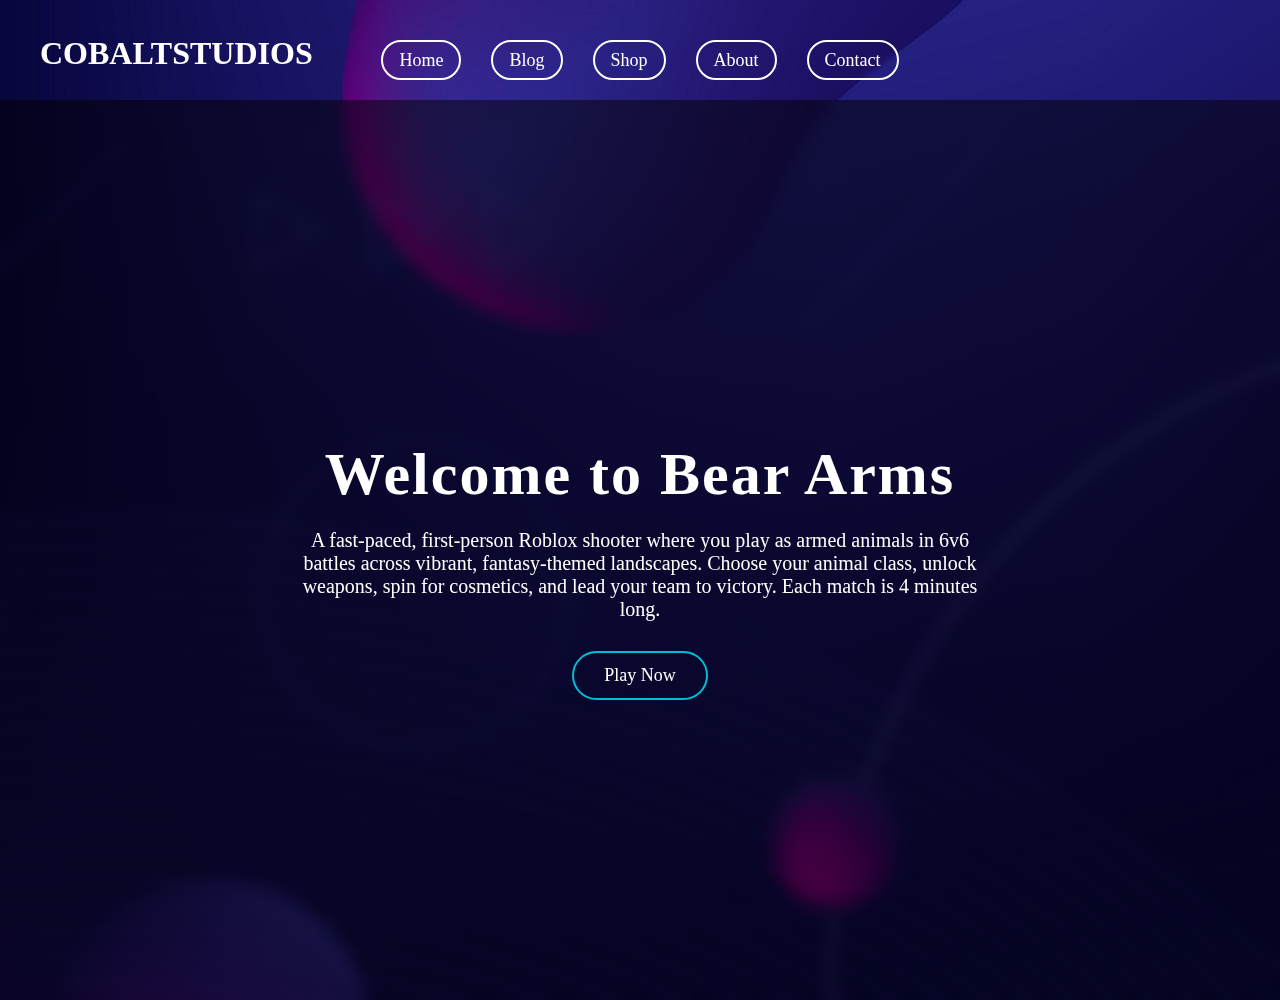
<file: index.html>
<!DOCTYPE html>
<html lang="en">
<head>
  <meta charset="UTF-8">
  <meta name="viewport" content="width=device-width, initial-scale=1.0">
  <link rel="stylesheet" href="css/index.css">
  <title>COBALTSTUDIOS</title>
</head>
<body>
  <div class="header">
    <nav>
      <div class="logo">
        <h1>COBALTSTUDIOS</h1>
      </div>
      <ul>
         <li><a href="index.html">Home</a></li>
        <li><a href="blog.html">Blog</a></li>
        <li><a href="shop.html">Shop</a></li>
        <li><a href="about.html">About</a></li>
        <li><a href="contact.html">Contact</a></li>
      </ul>
    </nav>
  </div>
<section class="hero">
  <div class="hero-content">
    <h1>Welcome to  Bear Arms</h1>
    <p>A fast-paced, first-person Roblox shooter where you play as armed animals in 6v6 battles across
       vibrant, fantasy-themed landscapes. Choose your animal class, unlock weapons,
        spin for cosmetics, and lead your team to victory. Each match is 4 minutes long.</p>
    <a href="index.html" class="hero-btn">Play Now</a>
  </div>
</section>
  
</body>
</html>
</file>
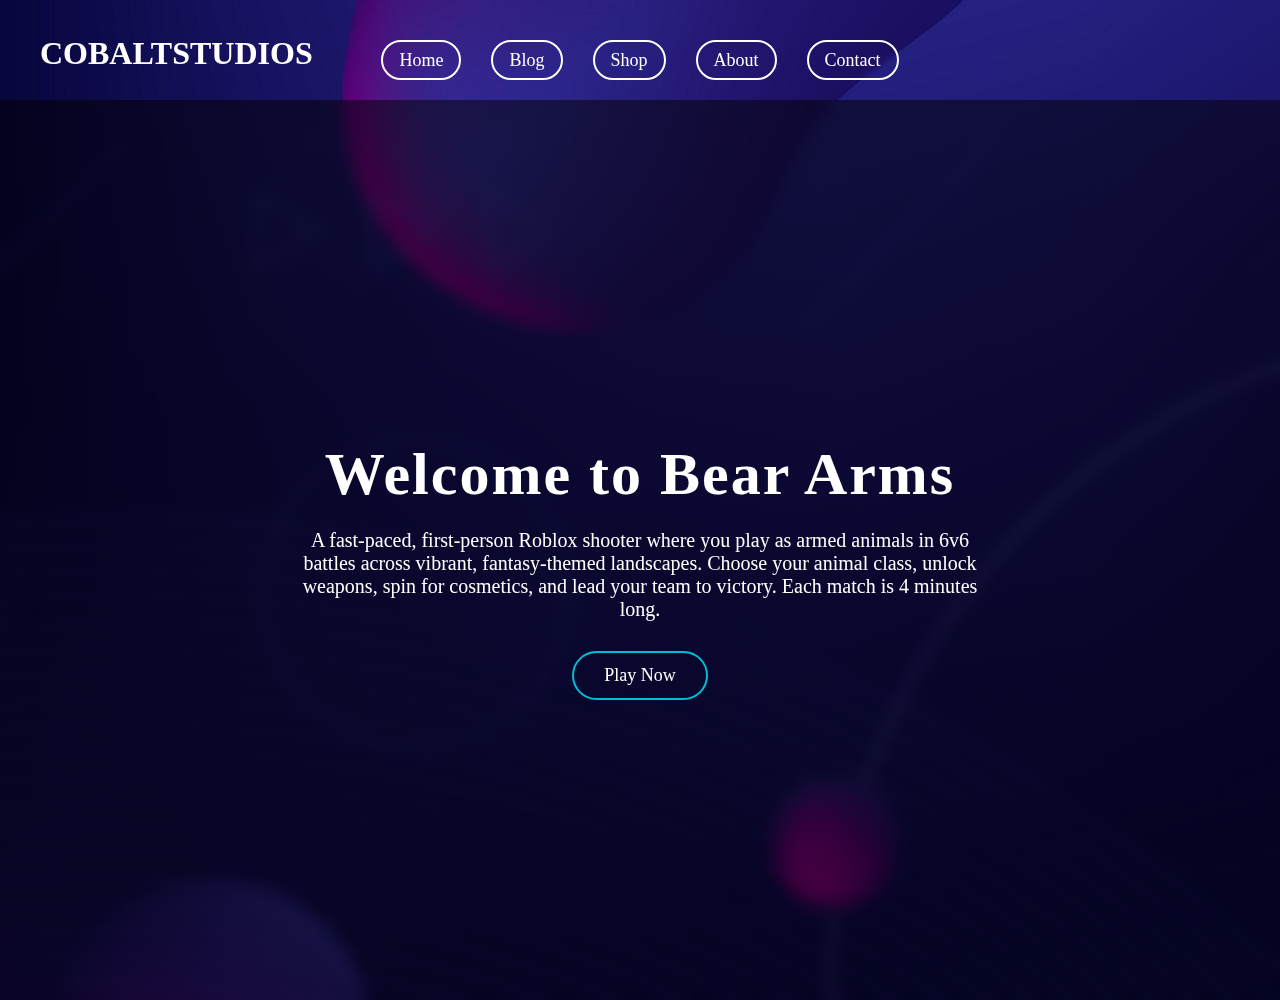
<file: html/index.html>
<!DOCTYPE html>
<html lang="en">
<head>
  <meta charset="UTF-8">
  <meta name="viewport" content="width=device-width, initial-scale=1.0">
  <link rel="stylesheet" href="../css/index.css">
  <title>COBALTSTUDIOS</title>
</head>
<body>
  <div class="header">
    <nav>
      <div class="logo">
        <h1>COBALTSTUDIOS</h1>
      </div>
      <ul>
         <li><a href="index.html">Home</a></li>
        <li><a href="blog.html">Blog</a></li>
        <li><a href="shop.html">Shop</a></li>
        <li><a href="about.html">About</a></li>
        <li><a href="contact.html">Contact</a></li>
      </ul>
    </nav>
  </div>
<section class="hero">
  <div class="hero-content">
    <h1>Welcome to  Bear Arms</h1>
    <p>A fast-paced, first-person Roblox shooter where you play as armed animals in 6v6 battles across
       vibrant, fantasy-themed landscapes. Choose your animal class, unlock weapons,
        spin for cosmetics, and lead your team to victory. Each match is 4 minutes long.</p>
    <a href="shop.html" class="hero-btn">Play Now</a>
  </div>
</section>
  
</body>
</html>
</file>
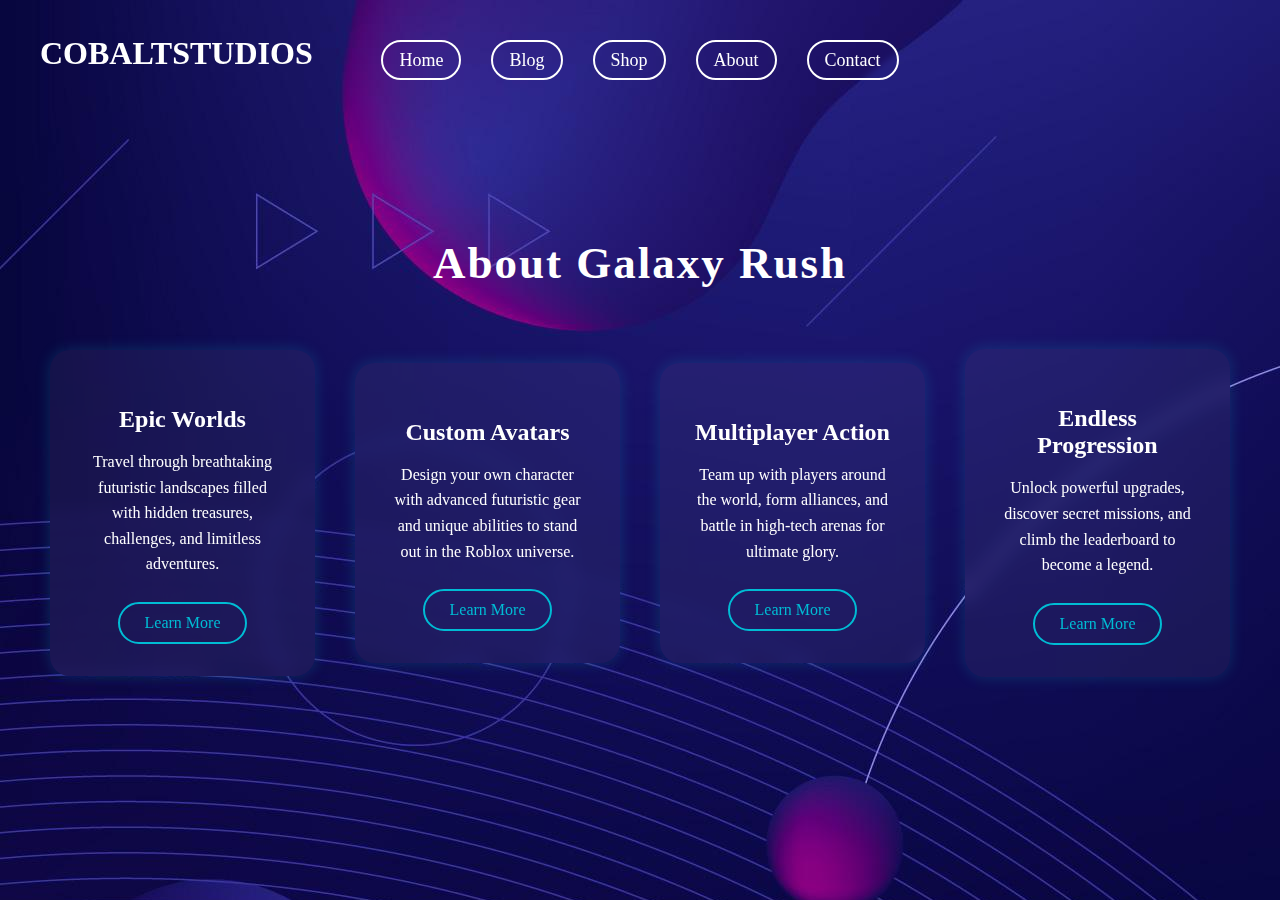
<file: about.html>
<!DOCTYPE html>
<html lang="en">
<head>
  <meta charset="UTF-8">
  <meta name="viewport" content="width=device-width, initial-scale=1.0">
  <link rel="stylesheet" href="css/about.css">
  <title>About</title>
</head>
<body>
  <div class="header">
    <nav>
      <div class="logo">
        <h1>COBALTSTUDIOS</h1>
      </div>
      <ul>
        <li><a href="index.html">Home</a></li>
        <li><a href="blog.html">Blog</a></li>
        <li><a href="shop.html">Shop</a></li>
        <li><a href="about.html">About</a></li>
        <li><a href="contact.html">Contact</a></li>
      </ul>
    </nav>
  </div>
    <section class="about-section">
  <h2>About Galaxy Rush</h2>
  <div class="about-cards">
    <div class="card">
      <h3>Epic Worlds</h3>
      <p>Travel through breathtaking futuristic landscapes filled with hidden treasures, challenges, and limitless adventures.</p>
      <a href="worlds.html" class="learn-btn">Learn More</a>
    </div>
    <div class="card">
      <h3>Custom Avatars</h3>
      <p>Design your own character with advanced futuristic gear and unique abilities to stand out in the Roblox universe.</p>
      <a href="#" class="learn-btn">Learn More</a>
    </div>
    <div class="card">
      <h3>Multiplayer Action</h3>
      <p>Team up with players around the world, form alliances, and battle in high-tech arenas for ultimate glory.</p>
      <a href="#" class="learn-btn">Learn More</a>
    </div>
    <div class="card">
      <h3>Endless Progression</h3>
      <p>Unlock powerful upgrades, discover secret missions, and climb the leaderboard to become a legend.</p>
      <a href="#" class="learn-btn">Learn More</a>
    </div>
  </div>
</section>

</body>
</html>
</file>
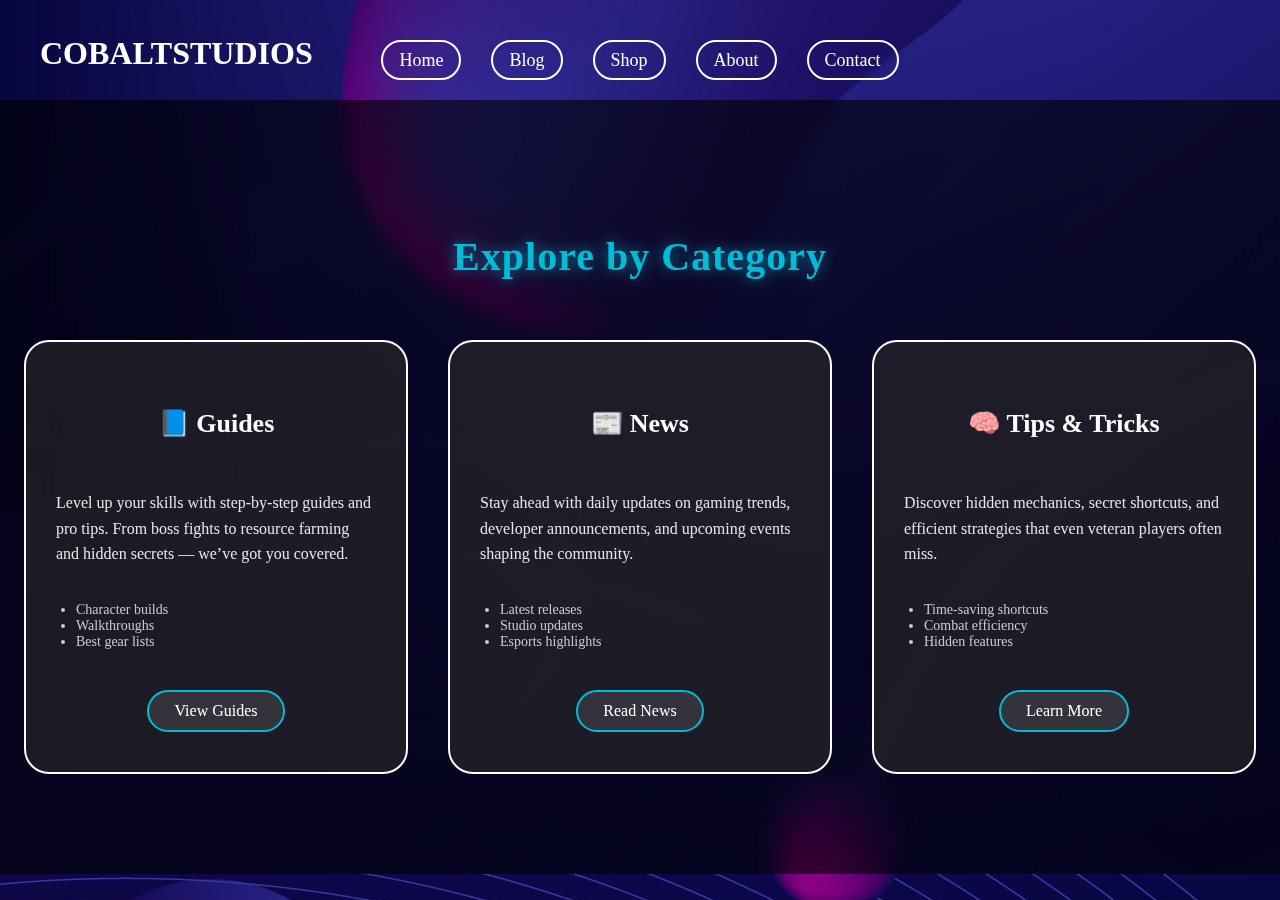
<file: blog.html>
<!DOCTYPE html>
<html lang="en">
<head>
  <meta charset="UTF-8">
  <meta name="viewport" content="width=device-width, initial-scale=1.0">
  <link rel="stylesheet" href="css/blog.css">
  <title>Blog</title>
</head>
<body>
 <div class="header">
    <nav>
      <div class="logo">
        <h1>COBALTSTUDIOS</h1>
      </div>
      <ul>
        <li><a href="index.html">Home</a></li>
        <li><a href="blog.html">Blog</a></li>
        <li><a href="shop.html">Shop</a></li>
        <li><a href="about.html">About</a></li>
        <li><a href="contact.html">Contact</a></li>
      </ul>
    </nav>
  </div>
 <section class="categories">
  <h2 class="section-title">Explore by Category</h2>
  <div class="category-container">
   <!-- <div class="category-card">
      <h3>🎮 Reviews</h3>
      <p>Explore in-depth reviews and honest impressions of the latest releases. We rate gameplay, story, graphics, and overall experience so you can decide what’s worth your time.</p>
      <ul>
        <li>AAA titles & indie gems</li>
        <li>Community ratings</li>
        <li>Editor’s choice picks</li>
      </ul>
    <a href="#" class="category-btn">Read Reviews</a>
    </div>-->

    <div class="category-card">
      <h3>📘 Guides</h3>
      <p>Level up your skills with step-by-step guides and pro tips. From boss fights to resource farming and hidden secrets — we’ve got you covered.</p>
      <ul>
        <li>Character builds</li>
        <li>Walkthroughs</li>
        <li>Best gear lists</li>
      </ul>
      <a href="#" class="category-btn">View Guides</a>
    </div>

    <div class="category-card">
      <h3>📰 News</h3>
      <p>Stay ahead with daily updates on gaming trends, developer announcements, and upcoming events shaping the community.</p>
      <ul>
        <li>Latest releases</li>
        <li>Studio updates</li>
        <li>Esports highlights</li>
      </ul>
      <a href="#" class="category-btn">Read News</a>
    </div>

    <div class="category-card">
      <h3>🧠 Tips & Tricks</h3>
      <p>Discover hidden mechanics, secret shortcuts, and efficient strategies that even veteran players often miss.</p>
      <ul>
        <li>Time-saving shortcuts</li>
        <li>Combat efficiency</li>
        <li>Hidden features</li>
      </ul>
      <a href=",," class="category-btn">Learn More</a>
    </div>
  </div>
</section>



</body>
</html>
</file>
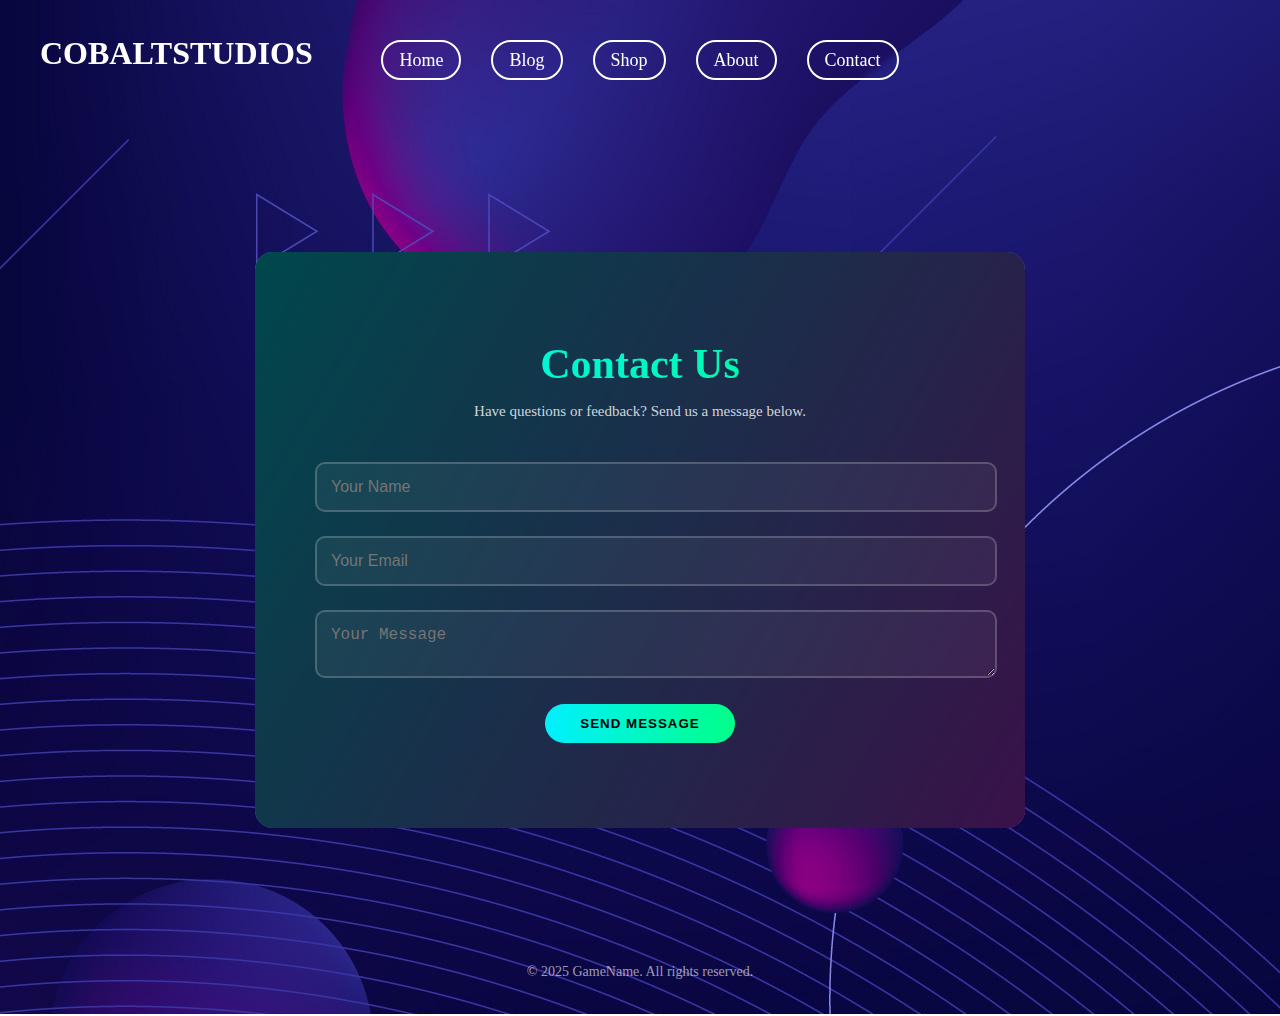
<file: contact.html>
<!DOCTYPE html>
<html lang="en">
<head>
  <meta charset="UTF-8">
  <meta name="viewport" content="width=device-width, initial-scale=1.0">
  <link rel="stylesheet" href="css/contact.css">
  <title>Contact</title>
</head>
<body>
  <div class="header">
    <nav>
      <div class="logo">
        <h1>COBALTSTUDIOS</h1>
      </div>
      <ul>
        <li><a href="index.html">Home</a></li>
        <li><a href="blog.html">Blog</a></li>
        <li><a href="shop.html">Shop</a></li>
        <li><a href="about.html">About</a></li>
        <li><a href="contact.html" class="active">Contact</a></li>
      </ul>
    </nav>
  </div>
     <section class="contact-section">
        <h1>Contact Us</h1>
        <p>Have questions or feedback? Send us a message below.</p>
        <form id="contactForm">
            <input type="text" id="name" name="name" placeholder="Your Name" required>
            <input type="email" id="email" name="email" placeholder="Your Email" required>
            <textarea id="message" name="message" placeholder="Your Message" required></textarea>
            <button type="submit">Send Message</button>
        </form>
        <div id="responseMessage"></div>
    </section>

    <footer>
        <p>&copy; 2025 GameName. All rights reserved.</p>
    </footer>

    <script src="java script/contact.js"></script>
</body>
</html>
</file>
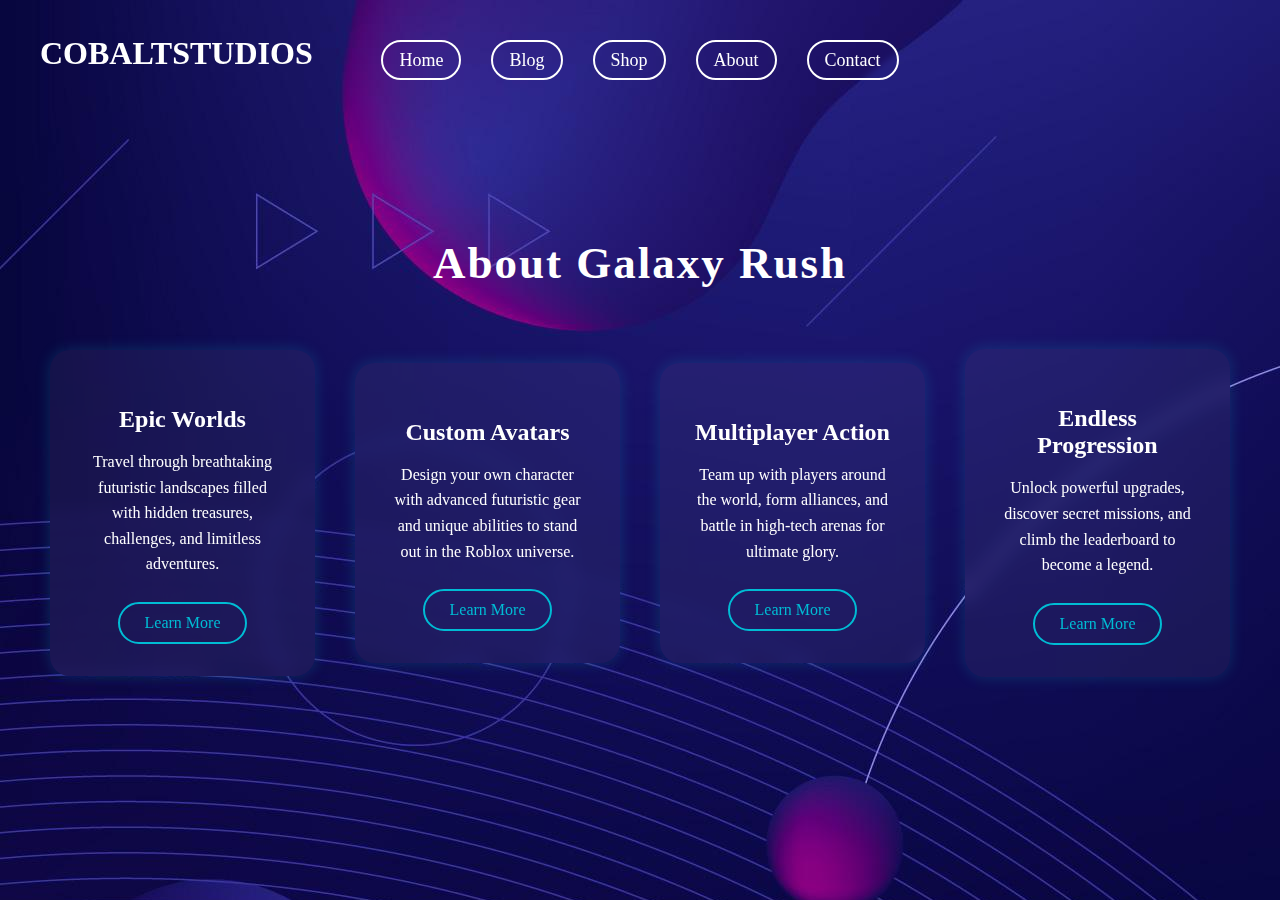
<file: html/about.html>
<!DOCTYPE html>
<html lang="en">
<head>
  <meta charset="UTF-8">
  <meta name="viewport" content="width=device-width, initial-scale=1.0">
  <link rel="stylesheet" href="../css/about.css">
  <title>About</title>
</head>
<body>
  <div class="header">
    <nav>
      <div class="logo">
        <h1>COBALTSTUDIOS</h1>
      </div>
      <ul>
        <li><a href="index.html">Home</a></li>
        <li><a href="blog.html">Blog</a></li>
        <li><a href="shop.html">Shop</a></li>
        <li><a href="about.html">About</a></li>
        <li><a href="contact.html">Contact</a></li>
      </ul>
    </nav>
  </div>
    <section class="about-section">
  <h2>About Galaxy Rush</h2>
  <div class="about-cards">
    <div class="card">
      <h3>Epic Worlds</h3>
      <p>Travel through breathtaking futuristic landscapes filled with hidden treasures, challenges, and limitless adventures.</p>
      <a href="../html/worlds.html" class="learn-btn">Learn More</a>
    </div>
    <div class="card">
      <h3>Custom Avatars</h3>
      <p>Design your own character with advanced futuristic gear and unique abilities to stand out in the Roblox universe.</p>
      <a href="#" class="learn-btn">Learn More</a>
    </div>
    <div class="card">
      <h3>Multiplayer Action</h3>
      <p>Team up with players around the world, form alliances, and battle in high-tech arenas for ultimate glory.</p>
      <a href="#" class="learn-btn">Learn More</a>
    </div>
    <div class="card">
      <h3>Endless Progression</h3>
      <p>Unlock powerful upgrades, discover secret missions, and climb the leaderboard to become a legend.</p>
      <a href="#" class="learn-btn">Learn More</a>
    </div>
  </div>
</section>

</body>
</html>
</file>
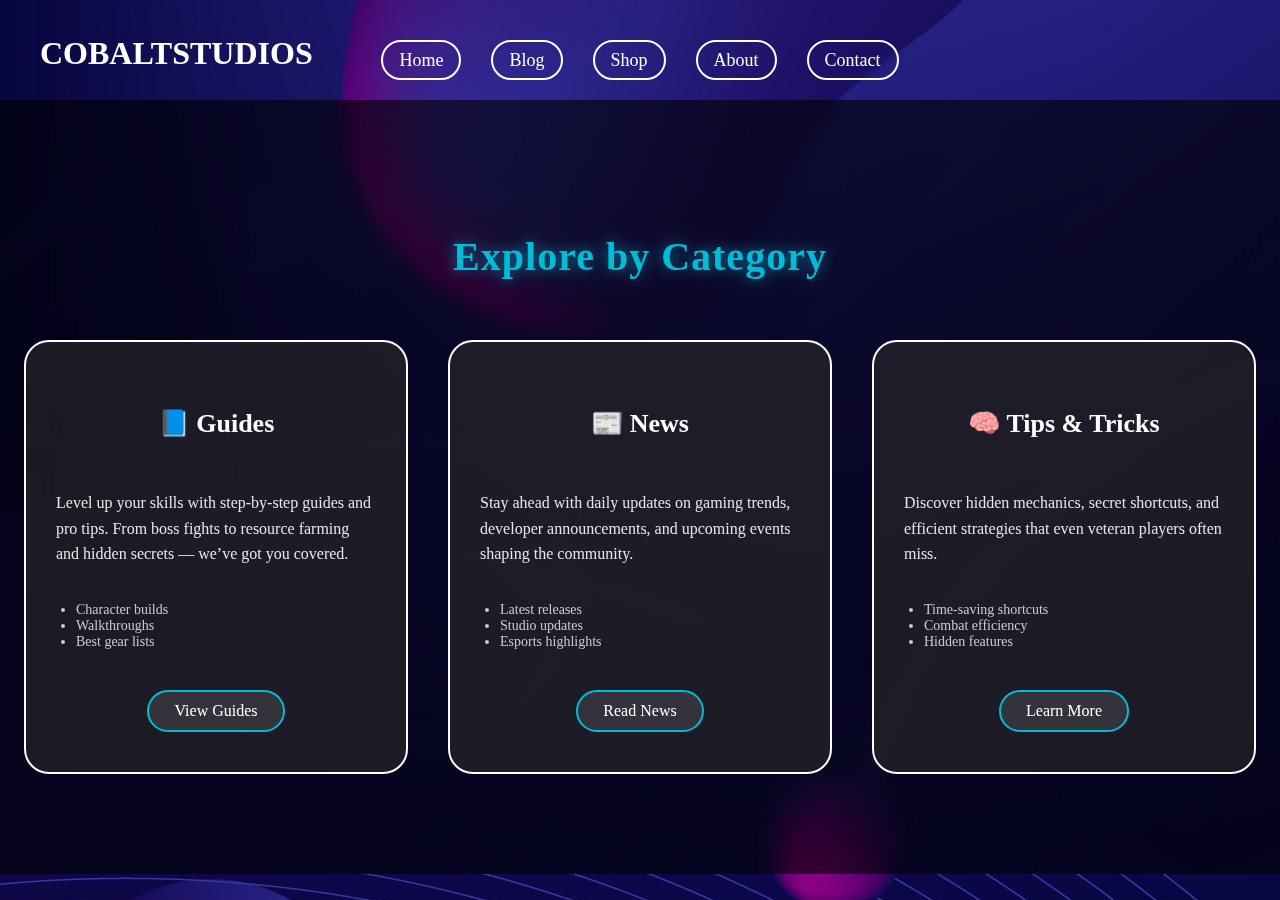
<file: html/blog.html>
<!DOCTYPE html>
<html lang="en">
<head>
  <meta charset="UTF-8">
  <meta name="viewport" content="width=device-width, initial-scale=1.0">
  <link rel="stylesheet" href="../css/blog.css">
  <title>Blog</title>
</head>
<body>
 <div class="header">
    <nav>
      <div class="logo">
        <h1>COBALTSTUDIOS</h1>
      </div>
      <ul>
        <li><a href="index.html">Home</a></li>
        <li><a href="blog.html">Blog</a></li>
        <li><a href="shop.html">Shop</a></li>
        <li><a href="about.html">About</a></li>
        <li><a href="contact.html">Contact</a></li>
      </ul>
    </nav>
  </div>
 <section class="categories">
  <h2 class="section-title">Explore by Category</h2>
  <div class="category-container">
   <!-- <div class="category-card">
      <h3>🎮 Reviews</h3>
      <p>Explore in-depth reviews and honest impressions of the latest releases. We rate gameplay, story, graphics, and overall experience so you can decide what’s worth your time.</p>
      <ul>
        <li>AAA titles & indie gems</li>
        <li>Community ratings</li>
        <li>Editor’s choice picks</li>
      </ul>
    <a href="#" class="category-btn">Read Reviews</a>
    </div>-->

    <div class="category-card">
      <h3>📘 Guides</h3>
      <p>Level up your skills with step-by-step guides and pro tips. From boss fights to resource farming and hidden secrets — we’ve got you covered.</p>
      <ul>
        <li>Character builds</li>
        <li>Walkthroughs</li>
        <li>Best gear lists</li>
      </ul>
      <a href="#" class="category-btn">View Guides</a>
    </div>

    <div class="category-card">
      <h3>📰 News</h3>
      <p>Stay ahead with daily updates on gaming trends, developer announcements, and upcoming events shaping the community.</p>
      <ul>
        <li>Latest releases</li>
        <li>Studio updates</li>
        <li>Esports highlights</li>
      </ul>
      <a href="#" class="category-btn">Read News</a>
    </div>

    <div class="category-card">
      <h3>🧠 Tips & Tricks</h3>
      <p>Discover hidden mechanics, secret shortcuts, and efficient strategies that even veteran players often miss.</p>
      <ul>
        <li>Time-saving shortcuts</li>
        <li>Combat efficiency</li>
        <li>Hidden features</li>
      </ul>
      <a href=",," class="category-btn">Learn More</a>
    </div>
  </div>
</section>



</body>
</html>
</file>
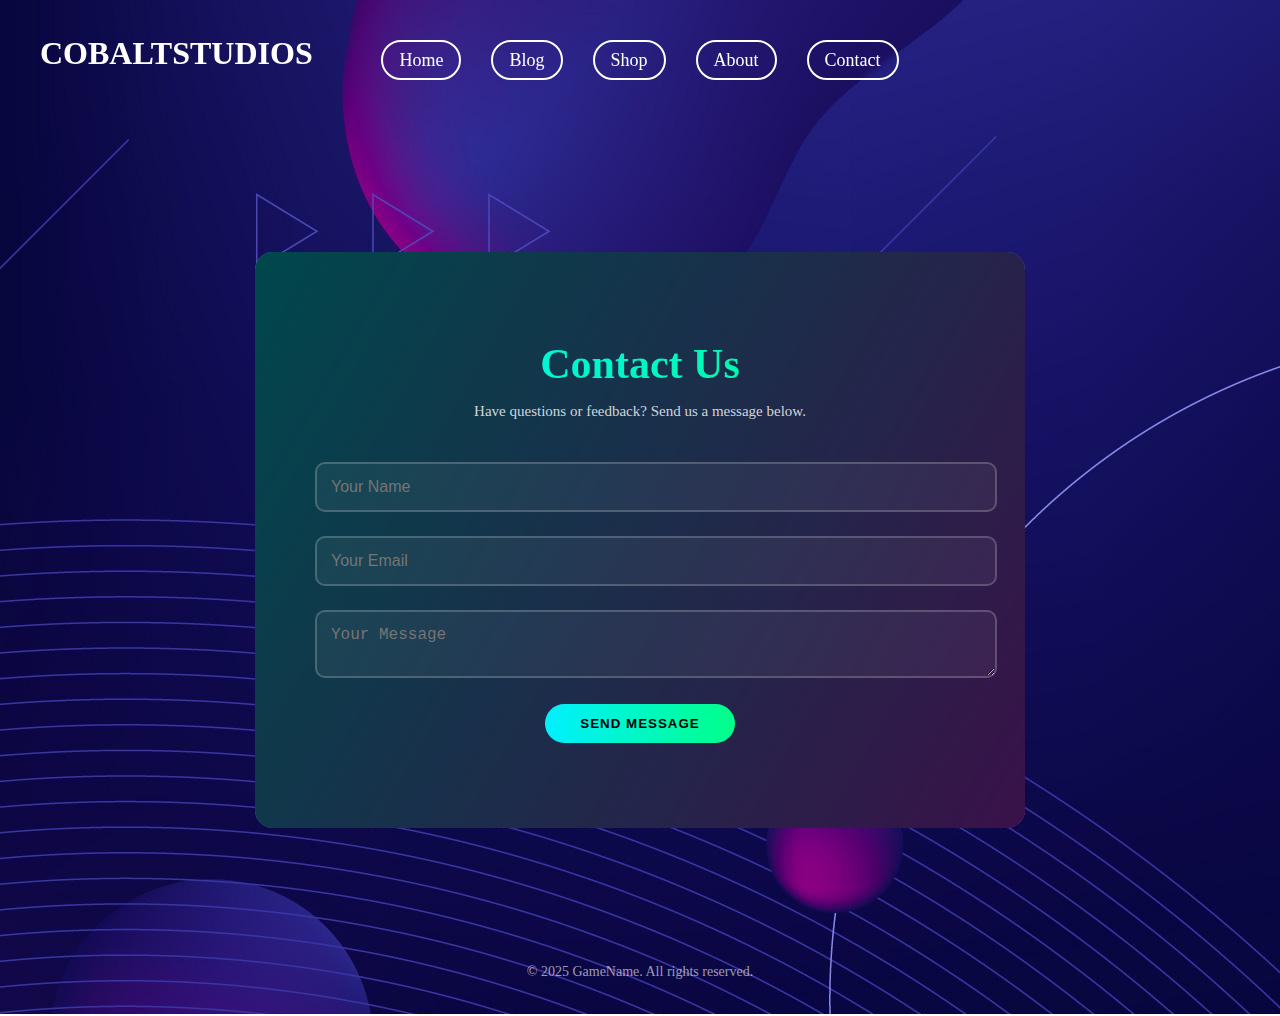
<file: html/contact.html>
<!DOCTYPE html>
<html lang="en">
<head>
  <meta charset="UTF-8">
  <meta name="viewport" content="width=device-width, initial-scale=1.0">
  <link rel="stylesheet" href="../css/contact.css">
  <title>Contact</title>
</head>
<body>
  <div class="header">
    <nav>
      <div class="logo">
        <h1>COBALTSTUDIOS</h1>
      </div>
      <ul>
        <li><a href="index.html">Home</a></li>
        <li><a href="blog.html">Blog</a></li>
        <li><a href="shop.html">Shop</a></li>
        <li><a href="about.html">About</a></li>
        <li><a href="contact.html" class="active">Contact</a></li>
      </ul>
    </nav>
  </div>
     <section class="contact-section">
        <h1>Contact Us</h1>
        <p>Have questions or feedback? Send us a message below.</p>
        <form id="contactForm">
            <input type="text" id="name" name="name" placeholder="Your Name" required>
            <input type="email" id="email" name="email" placeholder="Your Email" required>
            <textarea id="message" name="message" placeholder="Your Message" required></textarea>
            <button type="submit">Send Message</button>
        </form>
        <div id="responseMessage"></div>
    </section>

    <footer>
        <p>&copy; 2025 GameName. All rights reserved.</p>
    </footer>

    <script src="../java script/contact.js"></script>
</body>
</html>
</file>
<file: css/index.css>
body {
  background-image: url('../images/5221116.jpg');
  margin: 0;
  padding-top: 100px;
}

.header {
  background-color: transparent;
  position: fixed;
  width: 100%;
  top: 0;
  left: 0;
  z-index: 1000;
  padding: 20px 0;
  transition: all 0.3s ease;
  display: flex;
  justify-content: center;
  align-items: center;
  height: 80px;
}

.header nav {
  position: relative;
  width: 100%;
}

.logo {
  position: absolute;
  left: 40px;
  top: 50%;
  transform: translateY(-50%);
}

.logo h1 {
  color: white;
  height: 50px;
  width: auto;
}

.header ul {
  list-style: none;
  display: flex;
  justify-content: center;
  align-items: center;
  gap: 30px;
  margin: 0;
  padding: 0;
}

.header ul li a {
  color: rgb(255, 255, 255);
  text-decoration: none;
  font-size: 18px;
  font-weight: 500;
  padding: 8px 16px;
  border: 2px solid rgb(255, 255, 255);
  border-radius: 25px;
  transition: all 0.3s ease;
  backdrop-filter: blur(3px);
}

.header ul li a:hover {
  background-color: rgb(0, 183, 255);
  color: #000000;
  border-color: #00bcd4;
  transform: scale(1.05);
}

.header.scrolled {
  background-color: rgba(0, 0, 0, 0.75);
  backdrop-filter: blur(10px);
  padding: 10px 0;
  box-shadow: 0 2px 10px rgba(0, 0, 0, 0.2);
}
.hero {
  height: 100vh;
  display: flex;
  justify-content: center;
  align-items: center;
  flex-direction: column;
  text-align: center;
  color: white;
  background: rgba(0, 0, 0, 0.5);
  backdrop-filter: blur(8px);
}

.hero-content h1 {
  font-size: 60px;
  margin-bottom: 20px;
  letter-spacing: 2px;
}

.hero-content p {
  font-size: 20px;
  max-width: 700px;
  margin-bottom: 30px;
}

.hero-btn {
  display: inline-block;
  padding: 12px 30px;
  font-size: 18px;
  color: white;
  border: 2px solid #00bcd4;
  border-radius: 25px;
  text-decoration: none;
  transition: all 0.3s ease;
}

.hero-btn:hover {
  background-color: #00bcd4;
  color: black;
  transform: scale(1.05);
}
</file>
<file: css/about.css>
body {
  background-image: url('../images/5221116.jpg');
  margin: 0;
  padding-top: 100px;
}

.header {
  background-color: transparent;
  position: fixed;
  width: 100%;
  top: 0;
  left: 0;
  z-index: 1000;
  padding: 20px 0;
  transition: all 0.3s ease;
  display: flex;
  justify-content: center;
  align-items: center;
  height: 80px;
}

.header nav {
  position: relative;
  width: 100%;
}

.logo {
  position: absolute;
  left: 40px;
  top: 50%;
  transform: translateY(-50%);
}

.logo h1 {
  color: white;
  height: 50px;
  width: auto;
}

.header ul {
  list-style: none;
  display: flex;
  justify-content: center;
  align-items: center;
  gap: 30px;
  margin: 0;
  padding: 0;
}

.header ul li a {
  color: rgb(255, 255, 255);
  text-decoration: none;
  font-size: 18px;
  font-weight: 500;
  padding: 8px 16px;
  border: 2px solid rgb(255, 255, 255);
  border-radius: 25px;
  transition: all 0.3s ease;
  backdrop-filter: blur(3px);
}

.header ul li a:hover {
  background-color: rgb(0, 225, 255);
  color: #000000;
  border-color: #00bcd4;
  transform: scale(1.05);
}

.header.scrolled {
  background-color: rgba(0, 0, 0, 0.75);
  backdrop-filter: blur(10px);
  padding: 10px 0;
  box-shadow: 0 2px 10px rgba(0, 0, 0, 0.2);
}

.about-section {
  padding: 100px 50px;
  text-align: center;
  color: white;
}

.about-section h2 {
  font-size: 45px;
  margin-bottom: 60px;
  letter-spacing: 2px;
}

.about-cards {
  display: grid;
  grid-template-columns: repeat(auto-fit, minmax(250px, 1fr));
  gap: 40px;
  justify-content: center;
  align-items: center;
}

.card {
  background: rgba(255, 255, 255, 0.05);
  border: 2px solid transparent;
  border-radius: 20px;
  padding: 30px;
  backdrop-filter: blur(10px);
  box-shadow: 0 0 15px rgba(0, 188, 212, 0.2);
  transition: all 0.4s ease;
  position: relative;
  overflow: hidden;
}

.card::before {
  content: "";
  position: absolute;
  top: -2px;
  left: -2px;
  width: calc(100% + 4px);
  height: calc(100% + 4px);
  background: linear-gradient(120deg, #00bcd4, #8e2de2, #00bcd4);
  background-size: 300%;
  border-radius: 20px;
  z-index: -1;
  animation: borderGlow 6s linear infinite;
  opacity: 0;
  transition: opacity 0.4s ease;
}

.card:hover::before {
  opacity: 1;
}

@keyframes borderGlow {
  0% {
    background-position: 0% 50%;
  }
  50% {
    background-position: 100% 50%;
  }
  100% {
    background-position: 0% 50%;
  }
}

.card h3 {
  font-size: 24px;
  margin-bottom: 15px;
}

.card p {
  font-size: 16px;
  line-height: 1.6;
  margin-bottom: 25px;
}

.learn-btn {
  display: inline-block;
  padding: 10px 25px;
  color: #00bcd4;
  border: 2px solid #00bcd4;
  border-radius: 25px;
  text-decoration: none;
  transition: all 0.3s ease;
}

.learn-btn:hover {
  background-color: #00bcd4;
  color: black;
  transform: scale(1.05);
}


/* ===== Responsive / Mobile Optimization ===== */

/* Tablets */
@media (max-width: 1024px) {
  nav {
    width: 95%;
  }
  .nav-links {
    gap: 20px;
  }
  .card {
    width: 45%;
  }
}

/* Mobile Devices */
@media (max-width: 768px) {
  .header {
    padding: 10px 0;
  }
  .logo h1 {
    font-size: 1.5rem;
  }
  .nav-links {
    display: none;
  }
  .menu-toggle {
    display: block;
    color: #0ff;
    font-size: 1.8rem;
    cursor: pointer;
  }
  .section {
    flex-direction: column;
    align-items: center;
  }
  .card {
    width: 80%;
  }
}

/* Small Screens */
@media (max-width: 480px) {
  .logo h1 {
    font-size: 1.3rem;
  }
  .card {
    width: 90%;
    padding: 15px;
  }
  .card h3 {
    font-size: 1.1rem;
  }
  .card p {
    font-size: 0.9rem;
  }
  .card button {
    padding: 6px 16px;
  }
}
</file>
<file: css/blog.css>
body {
  background-image: url('../images/5221116.jpg');
  margin: 0;
  padding-top: 100px;
}

.header {
  background-color: transparent;
  position: fixed;
  width: 100%;
  top: 0;
  left: 0;
  z-index: 1000;
  padding: 20px 0;
  transition: all 0.3s ease;
  display: flex;
  justify-content: center;
  align-items: center;
  height: 80px;
}

.header nav {
  position: relative;
  width: 100%;
}

.logo {
  position: absolute;
  left: 40px;
  top: 50%;
  transform: translateY(-50%);
}

.logo h1 {
  color: white;
  height: 50px;
  width: auto;
}

.header ul {
  list-style: none;
  display: flex;
  justify-content: center;
  align-items: center;
  gap: 30px;
  margin: 0;
  padding: 0;
}

.header ul li a {
  color: rgb(255, 255, 255);
  text-decoration: none;
  font-size: 18px;
  font-weight: 500;
  padding: 8px 16px;
  border: 2px solid rgb(255, 255, 255);
  border-radius: 25px;
  transition: all 0.3s ease;
  backdrop-filter: blur(3px);
}

.header ul li a:hover {
  background-color: rgb(0, 204, 255);
  color: #000000;
  border-color: #00bcd4;
  transform: scale(1.05);
}

.header.scrolled {
  background-color: rgba(0, 0, 0, 0.75);
  backdrop-filter: blur(10px);
  padding: 10px 0;
  box-shadow: 0 2px 10px rgba(0, 0, 0, 0.2);
}

  .categories {
  padding: 100px 0;
  text-align: center;
  color: white;
  background: rgba(0, 0, 0, 0.6);
  backdrop-filter: blur(10px);
}

.section-title {
  font-size: 40px;
  margin-bottom: 60px;
  color: #00bcd4;
  text-shadow: 0 0 15px rgba(0, 188, 212, 0.7);
  letter-spacing: 1px;
}

.category-container {
  display: flex;
  justify-content: center;
  align-items: stretch;
  gap: 40px;
  max-width: 1400px;
  margin: 0 auto;
  flex-wrap: nowrap;
}

.category-card {
  background-color: rgba(255, 255, 255, 0.1);
  border: 2px solid rgb(255, 255, 255);
  border-radius: 25px;
  padding: 40px 30px;
  width: 320px;
  height: 350px;
  color: white;
  backdrop-filter: blur(6px);
  transition: all 0.3s ease;
  display: flex;
  flex-direction: column;
  justify-content: space-between;
  text-align: left;
}

.category-card h3 {
  font-size: 26px;
  margin-bottom: 15px;
  color: white;
  text-align: center;
}

.category-card p {
  font-size: 16px;
  line-height: 1.6;
  color: rgb(230, 230, 230);
  margin-bottom: 15px;
}

.category-card ul {
  margin: 0 0 20px 20px;
  padding: 0;
  font-size: 14px;
  color: #ccc;
  list-style-type: disc;
}

.category-card:hover {
  background-color: rgb(0, 217, 255);
  color: black;
  border-color: #000000;
  transform: scale(1.05);
  box-shadow: 0 0 25px rgba(0, 188, 212, 0.6);
}

.category-btn {
  align-self: center;
  display: inline-block;
  padding: 10px 25px;
  font-size: 16px;
  color: white;
  border: 2px solid #00bcd4;
  border-radius: 25px;
  text-decoration: none;
  transition: all 0.3s ease;
  backdrop-filter: blur(3px);
}

.category-btn:hover {
  background-color: #000000;
  color: rgb(255, 255, 255);
  transform: scale(1.05);
}


/* ===== Responsive / Mobile Optimization ===== */

/* Tablets */
@media (max-width: 1024px) {
  nav {
    width: 95%;
  }
  .nav-links {
    gap: 20px;
  }
  .card {
    width: 45%;
  }
}

/* Mobile Devices */
@media (max-width: 768px) {
  .header {
    padding: 10px 0;
  }
  .logo h1 {
    font-size: 1.5rem;
  }
  .nav-links {
    display: none;
  }
  .menu-toggle {
    display: block;
    color: #0ff;
    font-size: 1.8rem;
    cursor: pointer;
  }
  .section {
    flex-direction: column;
    align-items: center;
  }
  .card {
    width: 80%;
  }
}

/* Small Screens */
@media (max-width: 480px) {
  .logo h1 {
    font-size: 1.3rem;
  }
  .card {
    width: 90%;
    padding: 15px;
  }
  .card h3 {
    font-size: 1.1rem;
  }
  .card p {
    font-size: 0.9rem;
  }
  .card button {
    padding: 6px 16px;
  }
}
</file>
<file: css/contact.css>
body {
  background-image: url('../images/5221116.jpg');
  margin: 0;
  padding-top: 100px;
}

.header {
  background-color: transparent;
  position: fixed;
  width: 100%;
  top: 0;
  left: 0;
  z-index: 1000;
  padding: 20px 0;
  transition: all 0.3s ease;
  display: flex;
  justify-content: center;
  align-items: center;
  height: 80px;
}

.header nav {
  position: relative;
  width: 100%;
}

.logo {
  position: absolute;
  left: 40px;
  top: 50%;
  transform: translateY(-50%);
}

.logo h1 {
  color: white;
  height: 50px;
  width: auto;
}

.header ul {
  list-style: none;
  display: flex;
  justify-content: center;
  align-items: center;
  gap: 30px;
  margin: 0;
  padding: 0;
}

.header ul li a {
  color: rgb(255, 255, 255);
  text-decoration: none;
  font-size: 18px;
  font-weight: 500;
  padding: 8px 16px;
  border: 2px solid rgb(255, 255, 255);
  border-radius: 25px;
  transition: all 0.3s ease;
  backdrop-filter: blur(3px);
}

.header ul li a:hover {
  background-color: rgb(0, 183, 255);
  color: #000000;
  border-color: #00bcd4;
  transform: scale(1.05);
}

.header.scrolled {
  background-color: rgba(0, 0, 0, 0.75);
  backdrop-filter: blur(10px);
  padding: 10px 0;
  box-shadow: 0 2px 10px rgba(0, 0, 0, 0.2);
}

.contact-section {
  margin-top: 150px;
  text-align: center;
  max-width: 650px;
  margin-left: auto;
  margin-right: auto;
  background: rgba(0, 0, 0, 0.7);
  padding: 60px;
  border-radius: 20px;
  position: relative;
  overflow: hidden;
  border: 2px solid transparent;
  background-clip: padding-box;
}

.contact-section::before {
  content: '';
  position: absolute;
  top: -2px;
  left: -2px;
  right: -2px;
  bottom: -2px;
  background: linear-gradient(120deg, #00f0ff, #ff00f0, #00ff88, #00f0ff);
  background-size: 400% 400%;
  border-radius: 20px;
  z-index: -1;
  animation: borderGlow 6s linear infinite;
}

@keyframes borderGlow {
  0% { background-position: 0% 50%; }
  50% { background-position: 100% 50%; }
  100% { background-position: 0% 50%; }
}

.contact-section h1 {
  font-size: 42px;
  margin-bottom: 10px;
  background: linear-gradient(90deg, #00f0ff, #00ff88);
  -webkit-background-clip: text;
  -webkit-text-fill-color: transparent;
  animation: titlePulse 2.5s infinite alternate;
}

@keyframes titlePulse {
  from { text-shadow: 0 0 10px #00f0ff; }
  to { text-shadow: 0 0 25px #00ff88; }
}

.contact-section p {
  margin-bottom: 30px;
  color: rgba(255,255,255,0.8);
  font-size: 15px;
}

/* Inputs and textarea */
#contactForm input,
#contactForm textarea {
  width: 100%;
  margin: 12px 0;
  padding: 14px;
  border: 2px solid rgba(255,255,255,0.2);
  border-radius: 10px;
  background: rgba(255,255,255,0.05);
  color: white;
  font-size: 16px;
  transition: 0.3s;
  outline: none;
}

#contactForm input:focus,
#contactForm textarea:focus {
  border-color: #00f0ff;
  box-shadow: 0 0 10px #00f0ff, 0 0 25px #00ff88;
  background: rgba(255,255,255,0.1);
}

/* Button */
#contactForm button {
  background: linear-gradient(90deg, #00f0ff, #00ff88);
  color: black;
  font-weight: 600;
  border: none;
  padding: 12px 35px;
  border-radius: 25px;
  cursor: pointer;
  transition: 0.4s ease;
  margin-top: 10px;
  text-transform: uppercase;
  letter-spacing: 1px;
}

#contactForm button:hover {
  background: linear-gradient(90deg, #00ff88, #00f0ff);
  box-shadow: 0 0 15px #00f0ff, 0 0 30px #00ff88;
  transform: translateY(-2px);
}

/* Message */
#responseMessage {
  margin-top: 25px;
  font-size: 16px;
  text-shadow: 0 0 8px #00f0ff;
  animation: fadeIn 1s ease;
}

@keyframes fadeIn {
  from { opacity: 0; }
  to { opacity: 1; }
}

/* Footer */
footer {
  text-align: center;
  margin-top: 100px;
  padding: 20px 0;
  color: rgba(255,255,255,0.6);
  font-size: 14px;
}
</file>
